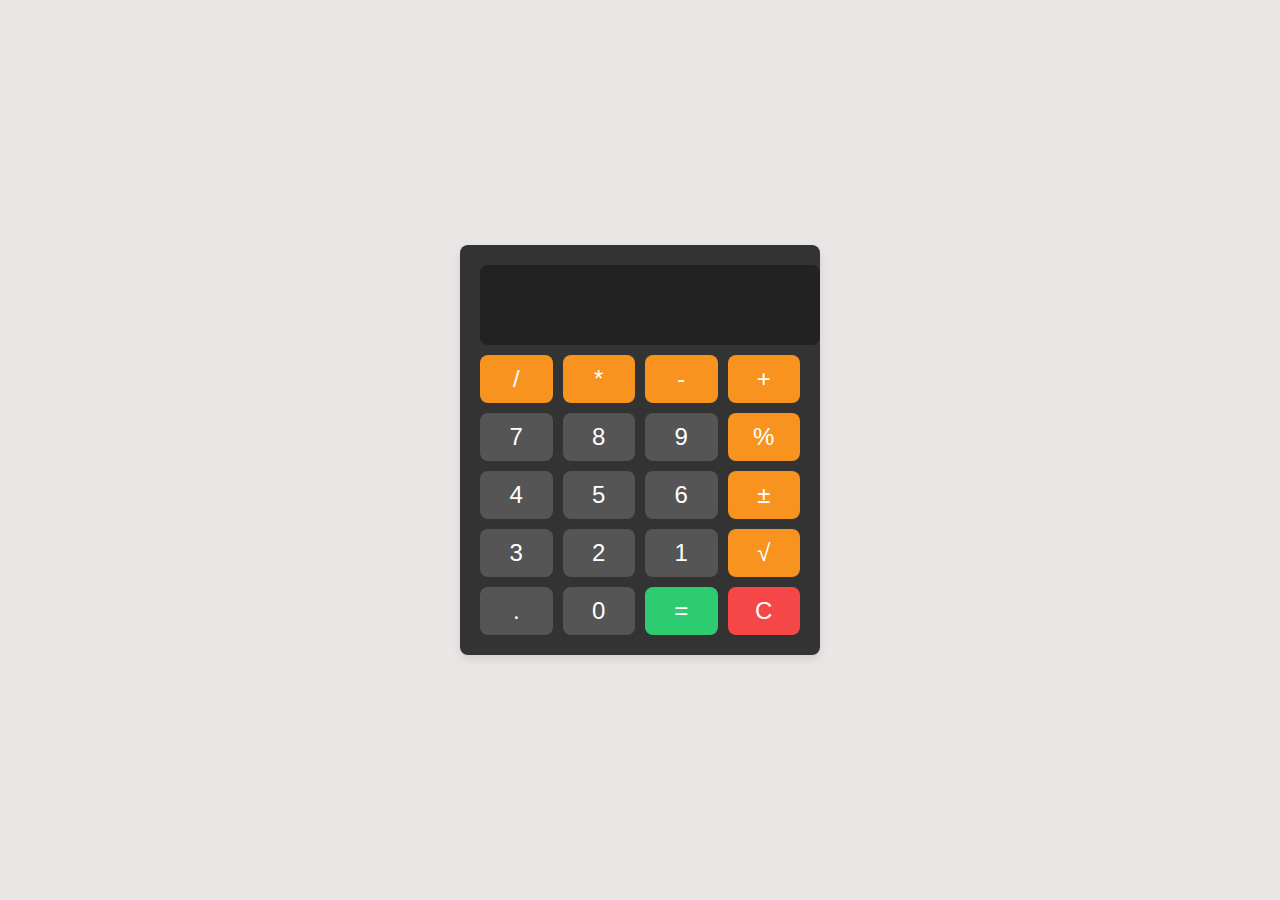
<file: infobyte intrnship/Calculator/index.html>
<!DOCTYPE html>
<html>
<head>
  <title>Simple Calculator</title>
  <link rel="stylesheet" type="text/css" href="styles.css">
</head>
<body>
  <div class="calculator">
    <input type="text" id="display" readonly>
    <div class="buttons">
      <button class="operator" onclick="appendToDisplay('/')">/</button>
      <button class="operator" onclick="appendToDisplay('*')">*</button>
      <button class="operator" onclick="appendToDisplay('-')">-</button>
      <button class="operator" onclick="appendToDisplay('+')">+</button>
      <button onclick="appendToDisplay('7')">7</button>
      <button onclick="appendToDisplay('8')">8</button>
      <button onclick="appendToDisplay('9')">9</button>
      <button class="operator" onclick="appendToDisplay('%')">%</button>
      <button onclick="appendToDisplay('4')">4</button>
      <button onclick="appendToDisplay('5')">5</button>
      <button onclick="appendToDisplay('6')">6</button>
      <button class="operator" onclick="appendToDisplay('&#177')">&#177</button>
      <button onclick="appendToDisplay('3')">3</button>
      <button onclick="appendToDisplay('2')">2</button>
      <button onclick="appendToDisplay('1')">1</button>
      <button class="operator" onclick="appendToDisplay('&#8730')">&#8730</button>
      <button onclick="appendToDisplay('.')">.</button>
      <button onclick="appendToDisplay('0')">0</button>
      <button class="equal" onclick="calculate()">=</button>
      <button class="clear" onclick="clearDisplay()">C</button>
      

    </div>
  </div>

  <script src="script.js"></script>
</body>
</html>
</file>
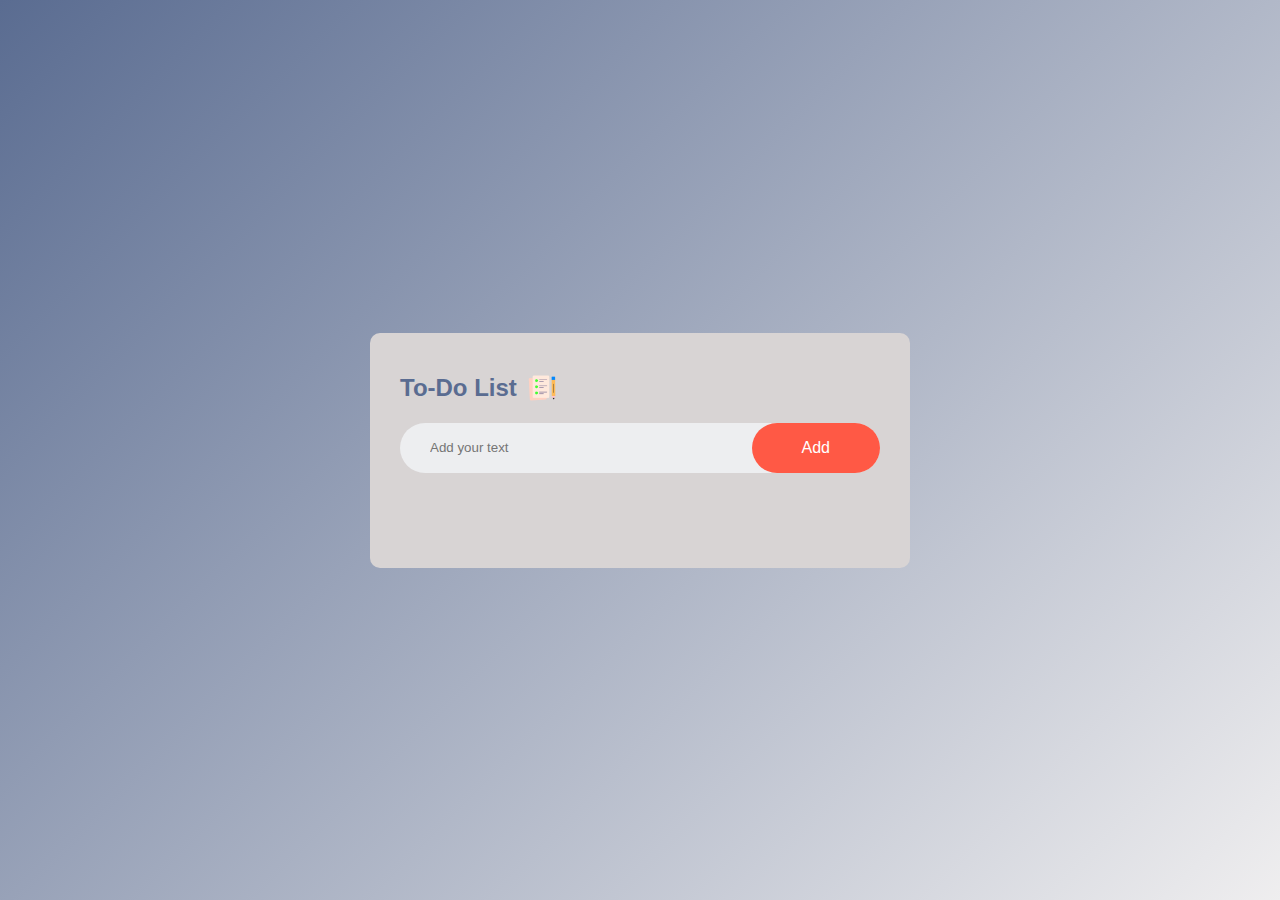
<file: infobyte intrnship/todo list/index.html>
<!DOCTYPE html>
<html>
    <head>
        <meta name="viewport" content="width=device-width, initial-scale=1">
        <title>todo list</title>
        <link rel="stylesheet" href="style.css">
    </head>
    <body>
<div class="container">
    <div class="todo-app">
        <h2>
            To-Do List <img src="images/icon.png">
        </h2>
        <div class="row">
            <input type="text" id="input-box" placeholder="Add your text">
            <button onclick="Addtask()">Add</button>
        </div>
        <ul id="list-container">
            <!--<li class="checked">Task 1</li>
            <li>Task 2</li>
            <li>Task 3</li>-->
        </ul>
    </div>
</div>
<script src="script.js"></script>
    </body>
</html>
</file>
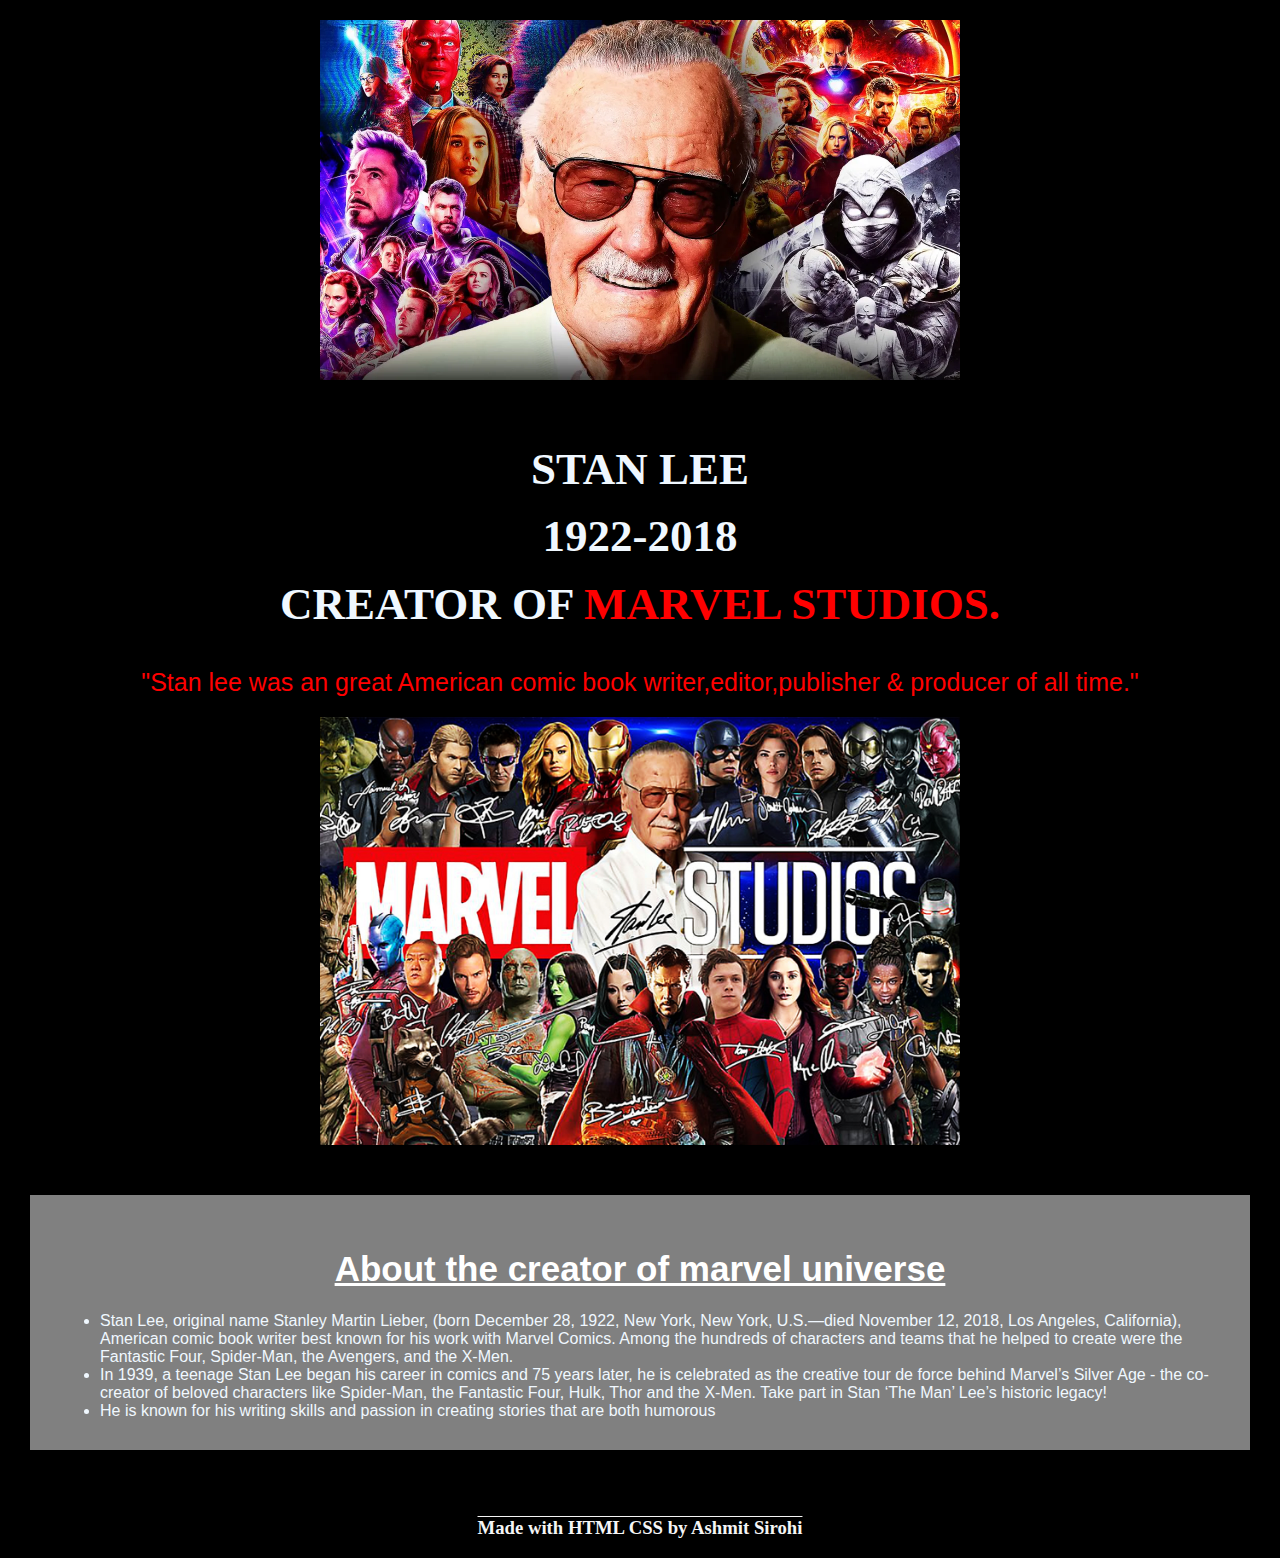
<file: infobyte intrnship/tribute page/index.html>
<!DOCTYPE html>
<html lang="en">
<head>
    <meta charset="UTF-8">
    <meta name="viewport" content="width=device-width, initial-scale=1.0">
    <title>
        Tribute to Stan lee
    </title>
    <link rel="stylesheet" href="style.css">
</head>
<body>
    <main id="main">
        <div id="img">
            <img src="./images/stan lee image.webp" id="image" alt="">  
        </div>
        <h1 id="title">
            STAN LEE<br>
            1922-2018<br>
            CREATOR OF <span style="color: red;">MARVEL STUDIOS.</span>  
        </h1>
        <small id="caption">
            "Stan lee was an great American comic book writer,editor,publisher & producer of all time."
        </small>

        <div id="img">
            <img src="./images/Stan-lee-marvel-studios-poster.jpg" id="image" alt="">  
        </div>
        
        <div id="tribute-data">
            <h1 class="title-stan-lee">
                About the creator of marvel universe
            </h1>
           <ul> <!-- <ul style="color: white;align-items: center;justify-content: center;" > -->
                <li>Stan Lee, original name Stanley Martin Lieber, (born December 28, 1922, New York, New York, U.S.—died November 12, 2018, Los Angeles, California), American comic book writer best known for his work with Marvel Comics. Among the hundreds of characters and teams that he helped to create were the Fantastic Four, Spider-Man, the Avengers, and the X-Men.</li>
                <li> In 1939, a teenage Stan Lee began his career in comics and 75 years later, he is celebrated as the creative tour de force behind Marvel’s Silver Age - the co-creator of beloved characters like Spider-Man, the Fantastic Four, Hulk, Thor and the X-Men. Take part in Stan ‘The Man’ Lee’s historic legacy!</li>
                <li> He is known for his writing skills and passion in creating stories that are both humorous</li>
            </ul>
        </div>
        <br>
        <footer>
            <h3 class="maker">Made with HTML CSS by Ashmit Sirohi</h3>
            
          </footer>
    </main>
</body>
</html>
</file>
<file: infobyte intrnship/Calculator/styles.css>
body {
    display: flex;
    justify-content: center;
    align-items: center;
    height: 100vh;
    background-color:rgba(50, 11, 11, 0.1);
    margin: 0;
    font-family: Arial, sans-serif;
  }
  
  .calculator {
    width: 320px;
    background-color: #333;
    border-radius: 8px;
    padding: 20px;
    box-shadow: 0 4px 8px rgba(0, 0, 0, 0.1);
  }
  
  #display {
    width: 100%;
    height: 60px;
    font-size: 32px;
    padding: 10px;
    text-align: right;
    color: #fff;
    background-color: #222;
    border: none;
    outline: none;
    border-radius: 8px;
    margin-bottom: 10px;
  }
  
  .buttons {
    display: grid;
    grid-template-columns: repeat(4, 1fr);
    grid-gap: 10px;
  }
  
  button {
    font-size: 24px;
    padding: 10px;
    background-color: #555;
    color: #fff;
    border: none;
    outline: none;
    border-radius: 8px;
    cursor: pointer;
    transition: background-color 0.2s;
  }
  
  button:hover {
    background-color: #777;
  }
  
  button.operator {
    background-color: #f7931e;
  }
  
  button.clear {
    background-color: #f54747;
  }
  
  button.equal {
    background-color: #2ecc71;
  }
</file>
<file: infobyte intrnship/todo list/style.css>
*{
    margin: 0;
    padding: 0;
    font-family: 'Poppins', sans-serif;
    box-sizing: border-box;
}
.container{
    display: flex;
    justify-content: center;
    align-items: center;
    width: 100%;
    min-height: 100vh;
    background: linear-gradient(135deg,#5a6c91,#efeeef);
    padding: 10px;

}
.todo-app{
    width: 100%;
    max-width: 540px;
    background: #d8d4d4;
    margin: 100px auto 20 px;
    padding: 40px 30px  70px;
    border-radius: 10px;
    align-items: center;
}
.todo-app h2{
    color: #5a6c91;
    display: flex;
    align-items: center;
    margin-bottom: 20px;
}.todo-app h2 img{
    width: 30px;
    margin-left: 10px;
}
.row{
    display: flex;
    align-items: center;
    justify-content: space-between;
    background: #edeef0;
    border-radius: 30px;
    padding-left: 20px;
    margin-bottom: 25px;
}
input{
    flex: 1;
    border: none;
    outline: none;
    background: transparent;
    padding: 10px;
    font-weight: 14px;
}
button{
    border: none;
    outline: none;
    padding: 16px 50px;
    background: #ff5945;
    color: #fff;
    font-size: 16px;
    cursor: pointer;
    border-radius: 40px;
}
ul li{
    list-style: none;
    font-size: 17px;
    padding: 12px 8px 12px 50px;
    user-select: none;
    cursor: pointer;
    position: relative;
}
ul li::before{
    content: '';
    position: absolute;
    height: 28px;
    width: 28px;
    border-radius: 50px;
    background-image: url(images/unchecked.png);
    background-size: cover;
    background-position: center;
    top: 12px;
    left: 8px;
}
ul li.checked{
    color: #555;
    text-decoration: line-through;
}
ul li.checked::before{
    background-image: url(images/checked.png);

}
ul li span{
    position: absolute;
    right: 0;
    top: 5px;
    width: 40px;
    height: 40px;
    font-size: 22px;
    color: black;
    line-height: 40px;
    text-align: center;
    border-radius: 50%;
}
ul li span:hover{
    background: #edeef0;

}
</file>
<file: infobyte intrnship/tribute page/style.css>
body{
    background-color: black;
    margin: 0%;
}
#title{
    font-weight: bold;
    font-size: 5vh;
    text-align: center;
    color: aliceblue;
    padding-top: 2%;
    line-height: 150%;
}
img{
    display: block;
    margin-top: 20px;
    margin-left: auto;
    margin-right: auto;
    width: 50%;
}
#caption{
    font-size: 25px;
    font-family: 'Gill Sans', 'Gill Sans MT', Calibri, 'Trebuchet MS', sans-serif;
    color:red;
    display: block;
    text-align: center;
    justify-content: center;
    margin-left: auto;
    margin-right: auto;
}
#tribute-data{
    background-color: gray;
    height: auto;
    width: auto;
    font-family: 'Lucida Sans', 'Lucida Sans Regular', 'Lucida Grande', 'Lucida Sans Unicode', Geneva, Verdana, sans-serif;
    margin: 30px;
    padding: 30px 30px;
    margin-top: 50px;
    
}
h1.title-stan-lee{
    font-size: 35px;
    color: white;
    text-align: center;
    text-decoration: underline;
}
ul{

    margin: auto;
    color: aliceblue;
}
h3.maker{
    text-align: center;
    text-decoration-line: overline;
    color: whitesmoke;
}
p.link{
    text-align: center;
}
</file>
